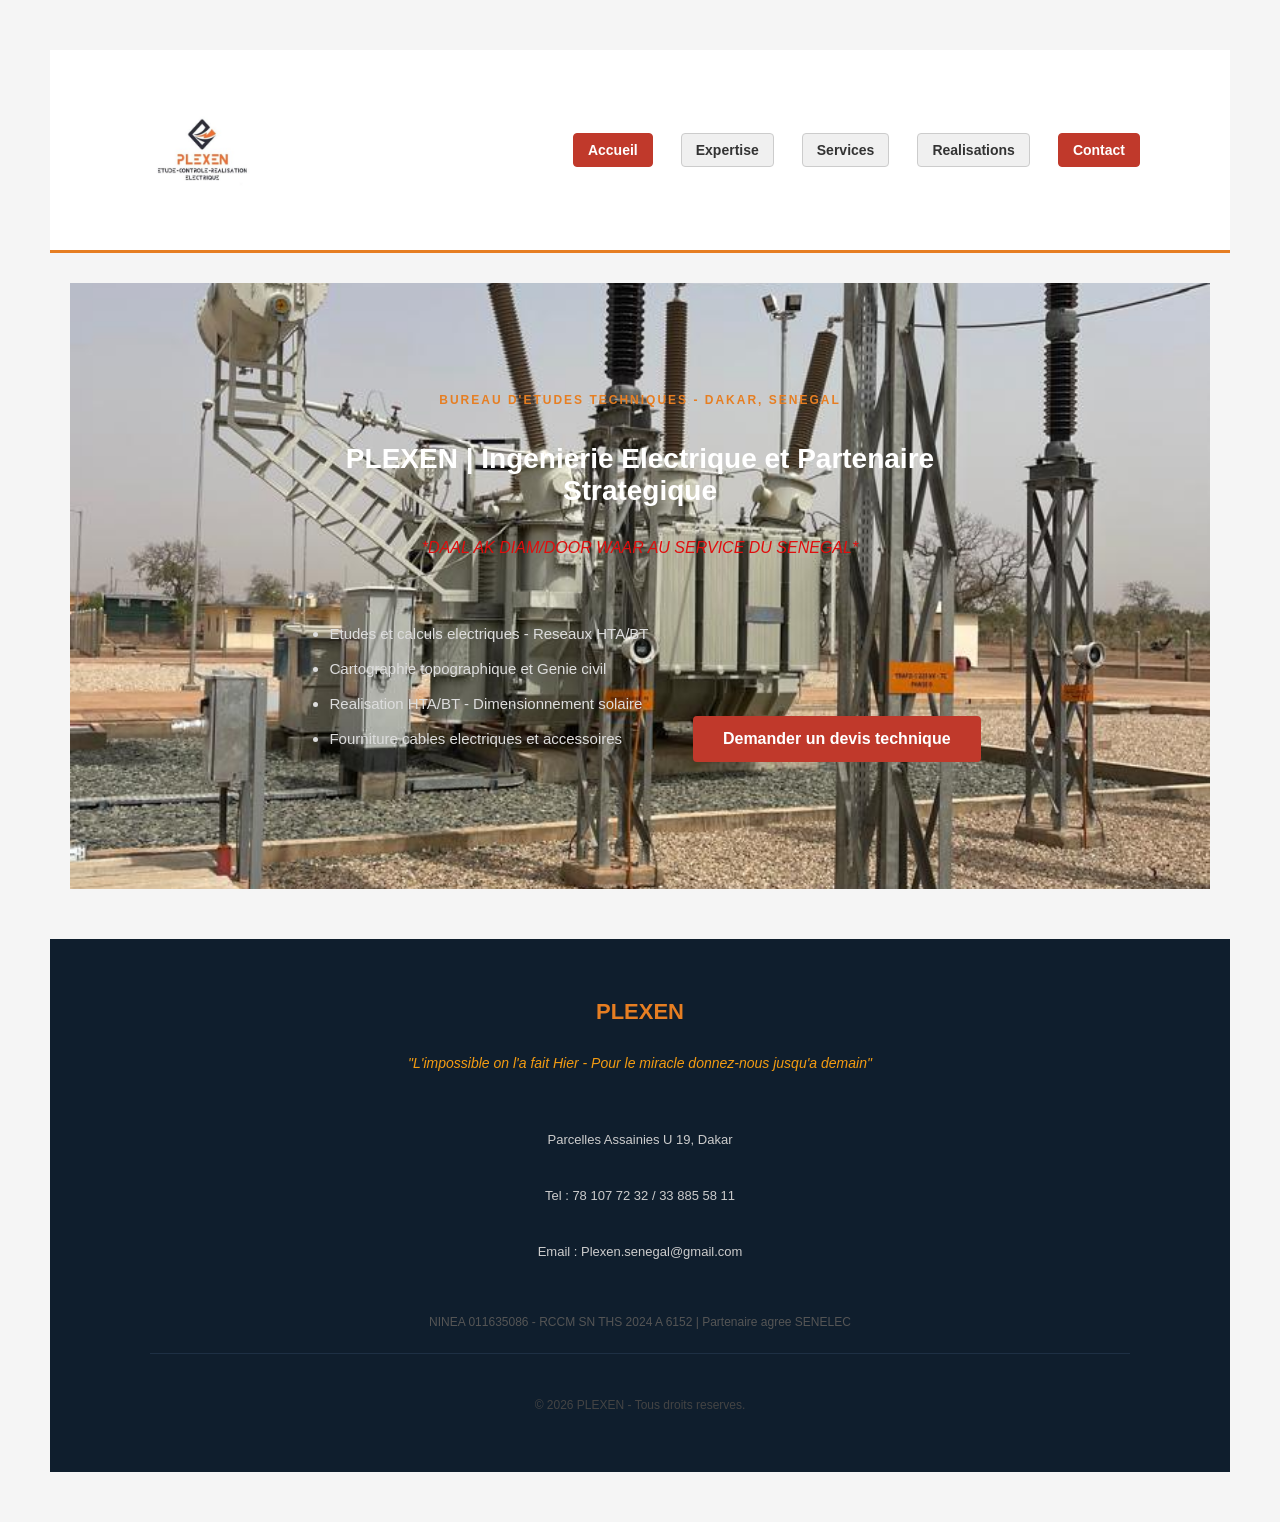
<file: index.html>
<!DOCTYPE html>
<html lang="fr">
<head>
    <meta charset="UTF-8">
    <meta name="viewport" content="width=device-width, initial-scale=1.0">
    <meta name="description" content="PLEXEN - Bureau d'etudes en genie electrique. Dakar, Senegal.">
    <title>PLEXEN - Accueil</title>
    <link rel="stylesheet" href="style.css">
</head>
<body>

<header class="entete">
    <div class="entete-interieur">
        <a href="index.html" class="logo">
            <img src="images/logo-plexen.png" alt="Logo PLEXEN">
        </a>
        <nav class="navigation">
            <a href="index.html" class="lien-nav actif">Accueil</a>
            <a href="expertise.html" class="lien-nav">Expertise</a>
            <a href="services.html" class="lien-nav">Services</a>
            <a href="realisations.html" class="lien-nav">Realisations</a>
            <a href="contact.html" class="lien-nav lien-contact">Contact</a>
        </nav>
    </div>
</header>

<main>
    <div class="section-accueil">
        <div class="accueil-interieur">

            <span class="accueil-label">Bureau d'etudes techniques - Dakar, Senegal</span>

            <h1 class="accueil-titre">PLEXEN | Ingenierie Electrique et Partenaire Strategique</h1>

            <p class="accueil-sous-titre">*DAAL AK DIAM/DOOR WAAR AU SERVICE DU SENEGAL*</p>

            <ul class="accueil-liste">
                <li>Etudes et calculs electriques - Reseaux HTA/BT</li>
                <li>Cartographie topographique et Genie civil</li>
                <li>Realisation HTA/BT - Dimensionnement solaire</li>
                <li>Fourniture cables electriques et accessoires</li>
            </ul>

            <a href="contact.html" class="bouton-principal">Demander un devis technique</a>

        </div>
    </div>
</main>

<footer class="pied-de-page">
    <div class="pied-interieur">
        <div class="pied-logo">PLEXEN</div>
        <p class="pied-slogan">"L'impossible on l'a fait Hier - Pour le miracle donnez-nous jusqu'a demain"</p>
        <div class="pied-infos">
            <div>Parcelles Assainies U 19, Dakar</div>
            <div>Tel : 78 107 72 32 / 33 885 58 11</div>
            <div>Email : Plexen.senegal@gmail.com</div>
        </div>
        <p class="pied-legal">NINEA 011635086 - RCCM SN THS 2024 A 6152 | Partenaire agree SENELEC</p>
        <hr class="pied-separateur">
        <p class="copyright">&copy; 2026 PLEXEN - Tous droits reserves.</p>
    </div>
</footer>

</body>
</html>
</file>
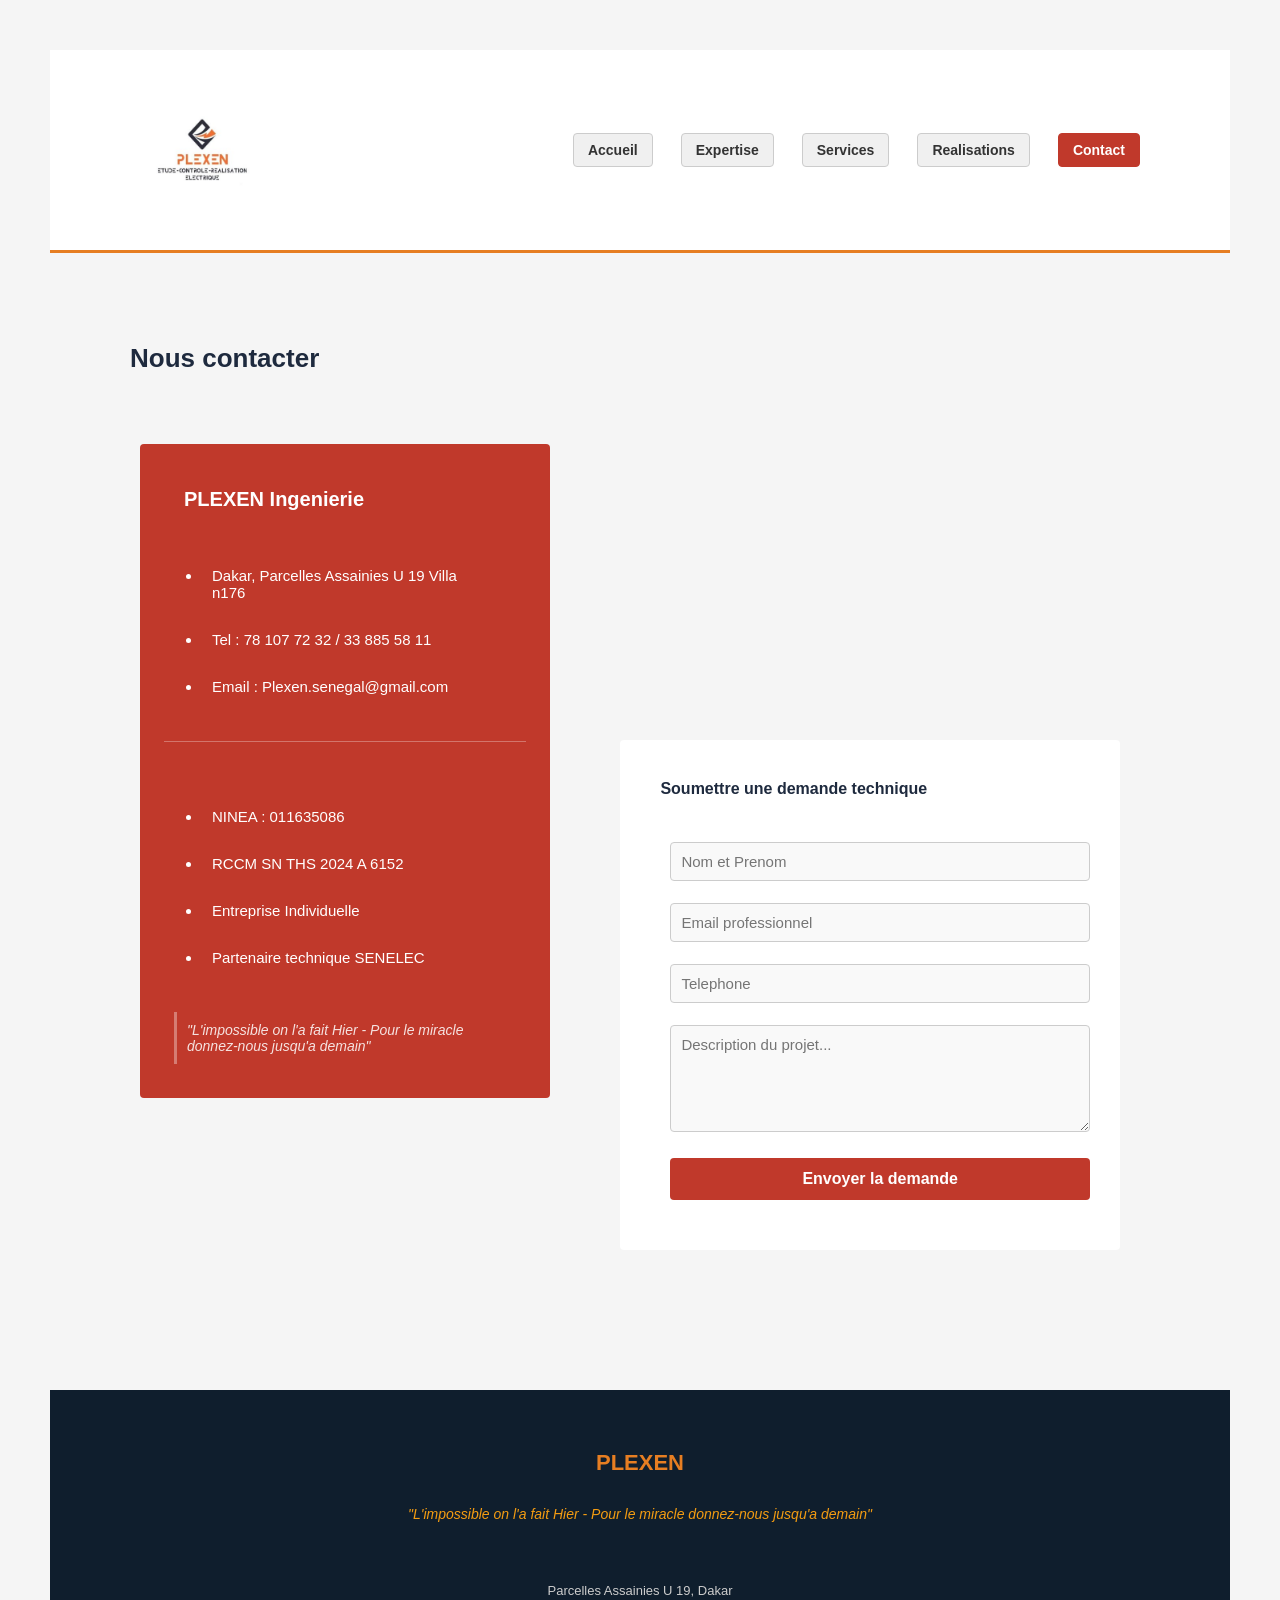
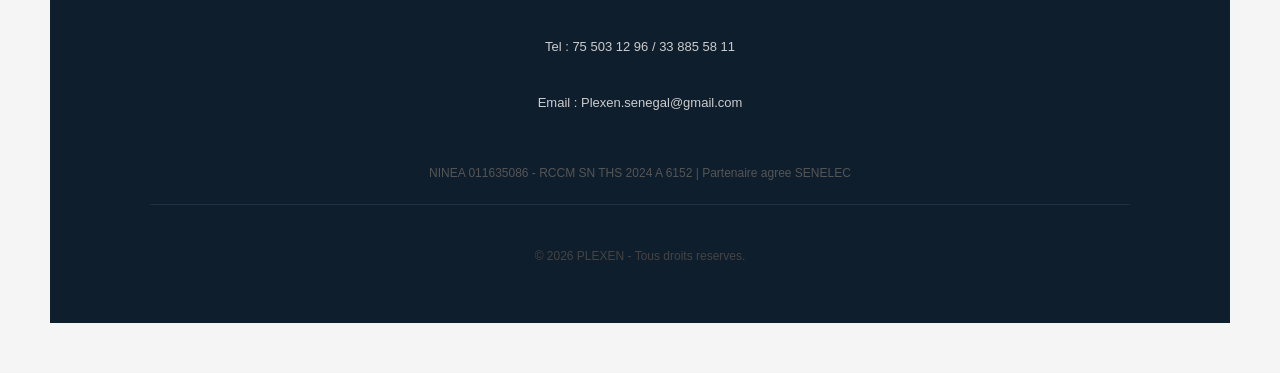
<file: contact.html>
<!DOCTYPE html>
<html lang="fr">
<head>
    <meta charset="UTF-8">
    <meta name="viewport" content="width=device-width, initial-scale=1.0">
    <meta name="description" content="PLEXEN - Bureau d'etudes en genie electrique. Dakar, Senegal.">
    <title>PLEXEN - Contact</title>
    <link rel="stylesheet" href="style.css">
</head>
<body>

<header class="entete">
    <div class="entete-interieur">
        <a href="index.html" class="logo">
            <img src="images/logo-plexen.png" alt="Logo PLEXEN">
        </a>
        <nav class="navigation">
            <a href="index.html" class="lien-nav">Accueil</a>
            <a href="expertise.html" class="lien-nav">Expertise</a>
            <a href="services.html" class="lien-nav">Services</a>
            <a href="realisations.html" class="lien-nav">Realisations</a>
            <a href="contact.html" class="lien-nav lien-contact actif">Contact</a>
        </nav>
    </div>
</header>

<main>
    <div class="contenu">

        <h2 class="titre-section">Nous contacter</h2>
        <div class="trait-titre"></div>

        <div class="grille-contact">

            <address style="font-style: normal;" class="boite-coordonnees">
                <h3>PLEXEN Ingenierie</h3>
                <ul>
                    <li>Dakar, Parcelles Assainies U 19 Villa n176</li>
                    <li>Tel : 78 107 72 32 / 33 885 58 11</li>
                    <li>Email : Plexen.senegal@gmail.com</li>
                </ul>
                <hr class="separateur">
                <ul>
                    <li>NINEA : 011635086</li>
                    <li>RCCM SN THS 2024 A 6152</li>
                    <li>Entreprise Individuelle</li>
                    <li>Partenaire technique SENELEC</li>
                </ul>
                <p class="slogan">
                    "L'impossible on l'a fait Hier - Pour le miracle donnez-nous jusqu'a demain"
                </p>
            </address>

            <div>
                <div class="boite-carte">
                    <iframe
                        src="https://www.google.com/maps/embed?pb=!1m18!1m12!1m3!1d3859.732550863116!2d-17.3730449!3d14.7042794!2m3!1f0!2f0!3f0!3m2!1i1024!2i768!4f13.1!3m3!1m2!1s0xec175f8b7b8b8b8b%3A0x8b8b8b8b8b8b8b8b!2sParcelles%20Assainies%2C%20Dakar!5e0!3m2!1sfr!2ssn!4v1700000000000!5m2!1sfr!2ssn"
                        width="100%"
                        height="220"
                        style="border: 0; display: block;"
                        allowfullscreen=""
                        loading="lazy"
                        title="Localisation PLEXEN - Dakar">
                    </iframe>
                </div>

                <div class="boite-formulaire">
                    <p>Soumettre une demande technique</p>
                    <form action="https://formsubmit.co/Plexen.senegal@gmail.com" method="POST">
                        <input type="text"  name="nom"       placeholder="Nom et Prenom"       required>
                        <input type="email" name="email"     placeholder="Email professionnel" required>
                        <input type="tel"   name="telephone" placeholder="Telephone">
                        <textarea name="message" rows="5" placeholder="Description du projet..."></textarea>
                        <input type="hidden" name="_subject" value="Nouvelle demande - PLEXEN">
                        <input type="hidden" name="_captcha" value="false">
                        <button type="submit" class="bouton-formulaire">Envoyer la demande</button>
                    </form>
                </div>
            </div>

        </div>
    </div>
</main>

<footer class="pied-de-page">
    <div class="pied-interieur">
        <div class="pied-logo">PLEXEN</div>
        <p class="pied-slogan">"L'impossible on l'a fait Hier - Pour le miracle donnez-nous jusqu'a demain"</p>
        <div class="pied-infos">
            <div>Parcelles Assainies U 19, Dakar</div>
            <div>Tel : 75 503 12 96 / 33 885 58 11</div>
            <div>Email : Plexen.senegal@gmail.com</div>
        </div>
        <p class="pied-legal">NINEA 011635086 - RCCM SN THS 2024 A 6152 | Partenaire agree SENELEC</p>
        <hr class="pied-separateur">
        <p class="copyright">&copy; 2026 PLEXEN - Tous droits reserves.</p>
    </div>
</footer>

</body>
</html>
</file>
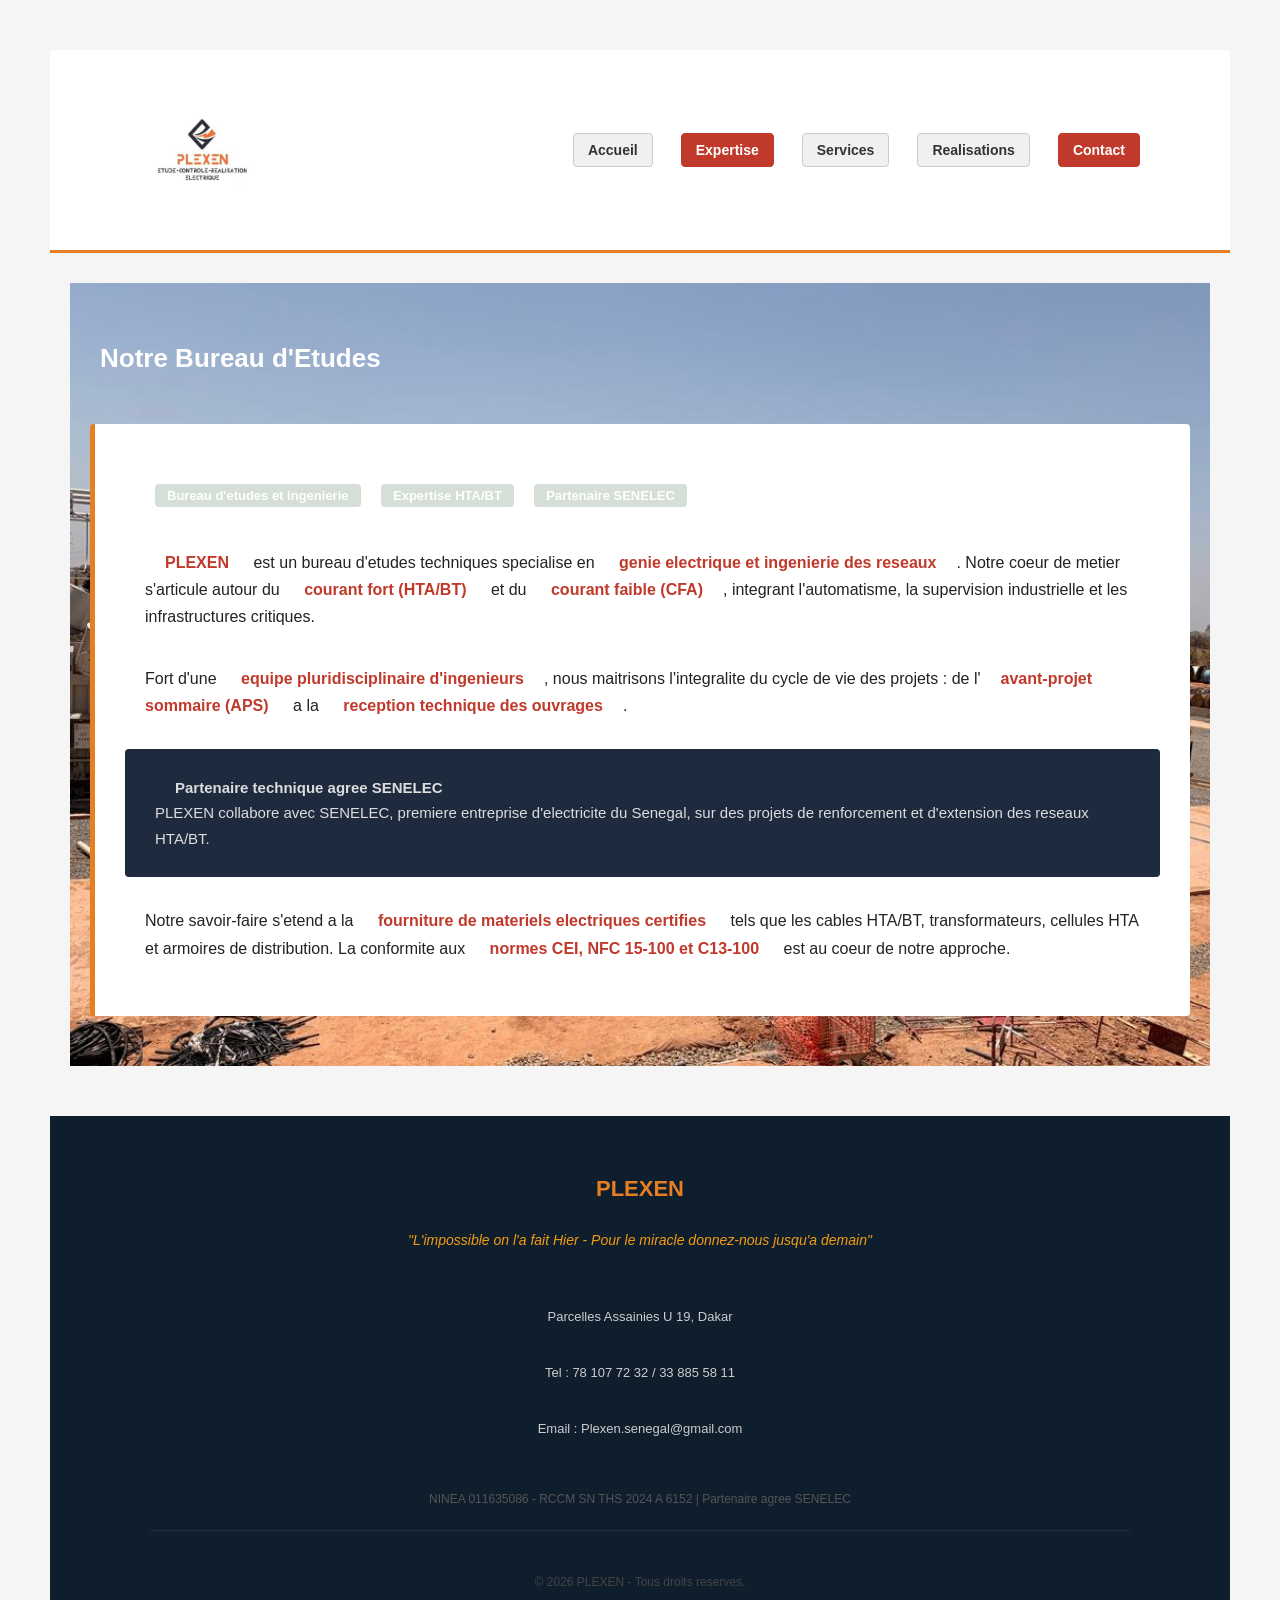
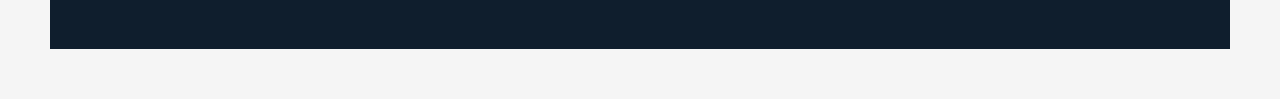
<file: expertise.html>
<!DOCTYPE html>
<html lang="fr">
<head>
    <meta charset="UTF-8">
    <meta name="viewport" content="width=device-width, initial-scale=1.0">
    <meta name="description" content="PLEXEN - Bureau d'etudes en genie electrique. Dakar, Senegal.">
    <title>PLEXEN - Expertise</title>
    <link rel="stylesheet" href="style.css">
</head>
<body>

<header class="entete">
    <div class="entete-interieur">
        <a href="index.html" class="logo">
            <img src="images/logo-plexen.png" alt="Logo PLEXEN">
        </a>
        <nav class="navigation">
            <a href="index.html" class="lien-nav">Accueil</a>
            <a href="expertise.html" class="lien-nav actif">Expertise</a>
            <a href="services.html" class="lien-nav">Services</a>
            <a href="realisations.html" class="lien-nav">Realisations</a>
            <a href="contact.html" class="lien-nav lien-contact">Contact</a>
        </nav>
    </div>
</header>

<main>
    <div class="fond-photo">

        <h2 class="titre-blanc">Notre Bureau d'Etudes</h2>
        <div class="trait-titre"></div>

        <div class="carte-presentation">

            <div class="boite-badges">
                <span class="badge">Bureau d'etudes et ingenierie</span>
                <span class="badge">Expertise HTA/BT</span>
                <span class="badge">Partenaire SENELEC</span>
            </div>
            <p>
                <strong class="texte-important">PLEXEN</strong> est un bureau d'etudes techniques specialise en
                <strong class="texte-important">genie electrique et ingenierie des reseaux</strong>.
                Notre coeur de metier s'articule autour du
                <strong class="texte-important">courant fort (HTA/BT)</strong> et du
                <strong class="texte-important">courant faible (CFA)</strong>,
                integrant l'automatisme, la supervision industrielle et les infrastructures critiques.
            </p>

            <p>
                Fort d'une <strong class="texte-important">equipe pluridisciplinaire d'ingenieurs</strong>,
                nous maitrisons l'integralite du cycle de vie des projets :
                de l'<strong class="texte-important">avant-projet sommaire (APS)</strong>
                a la <strong class="texte-important">reception technique des ouvrages</strong>.
            </p>

            <div class="boite-partenaire">
                <p>
                    <strong>Partenaire technique agree SENELEC</strong><br>
                    PLEXEN collabore avec SENELEC, premiere entreprise d'electricite du Senegal,
                    sur des projets de renforcement et d'extension des reseaux HTA/BT.
                </p>
            </div>

            <p>
                Notre savoir-faire s'etend a la
                <strong class="texte-important">fourniture de materiels electriques certifies</strong>
                tels que les cables HTA/BT, transformateurs, cellules HTA et armoires de distribution.
                La conformite aux <strong class="texte-important">normes CEI, NFC 15-100 et C13-100</strong>
                est au coeur de notre approche.
            </p>

        </div>
    </div>
</main>

<footer class="pied-de-page">
    <div class="pied-interieur">
        <div class="pied-logo">PLEXEN</div>
        <p class="pied-slogan">"L'impossible on l'a fait Hier - Pour le miracle donnez-nous jusqu'a demain"</p>
        <div class="pied-infos">
            <div>Parcelles Assainies U 19, Dakar</div>
            <div>Tel : 78 107 72 32 / 33 885 58 11</div>
            <div>Email : Plexen.senegal@gmail.com</div>
        </div>
        <p class="pied-legal">NINEA 011635086 - RCCM SN THS 2024 A 6152 | Partenaire agree SENELEC</p>
        <hr class="pied-separateur">
        <p class="copyright">&copy; 2026 PLEXEN - Tous droits reserves.</p>
    </div>
</footer>

</body>
</html>
</file>
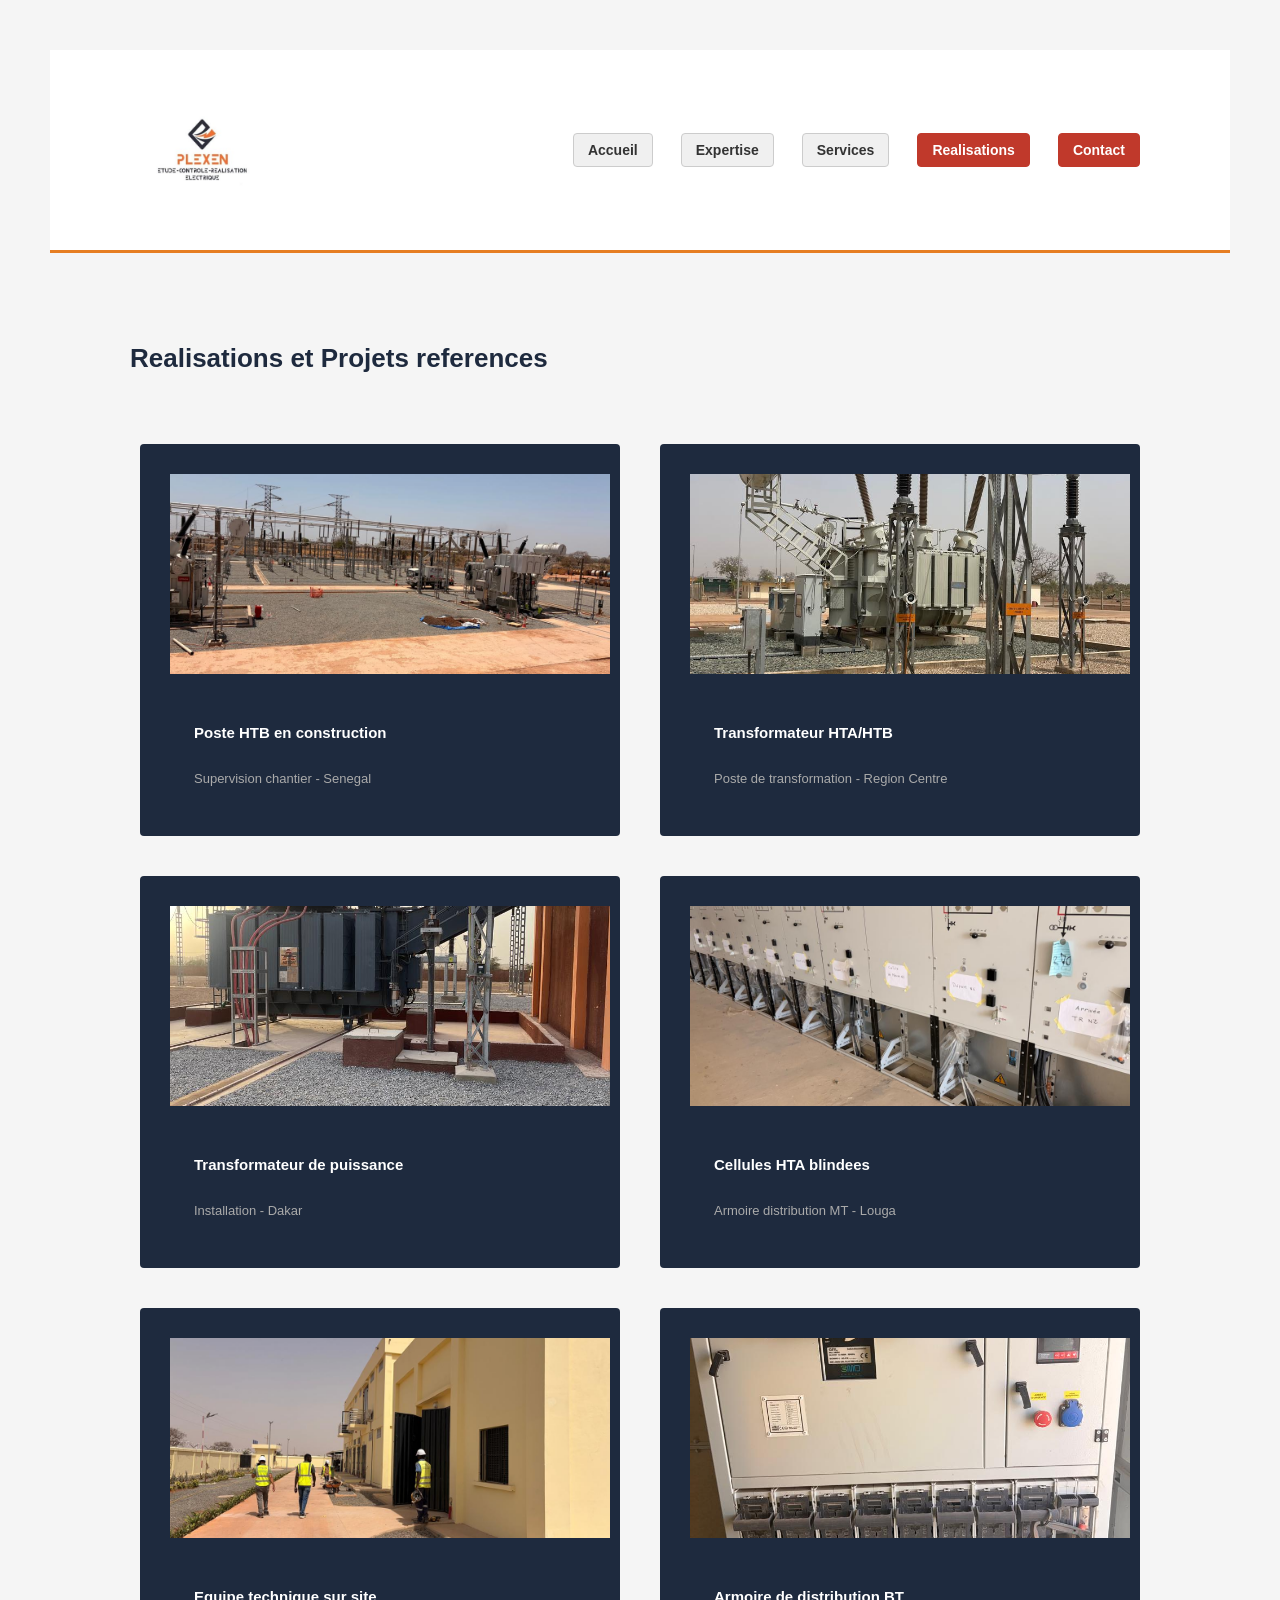
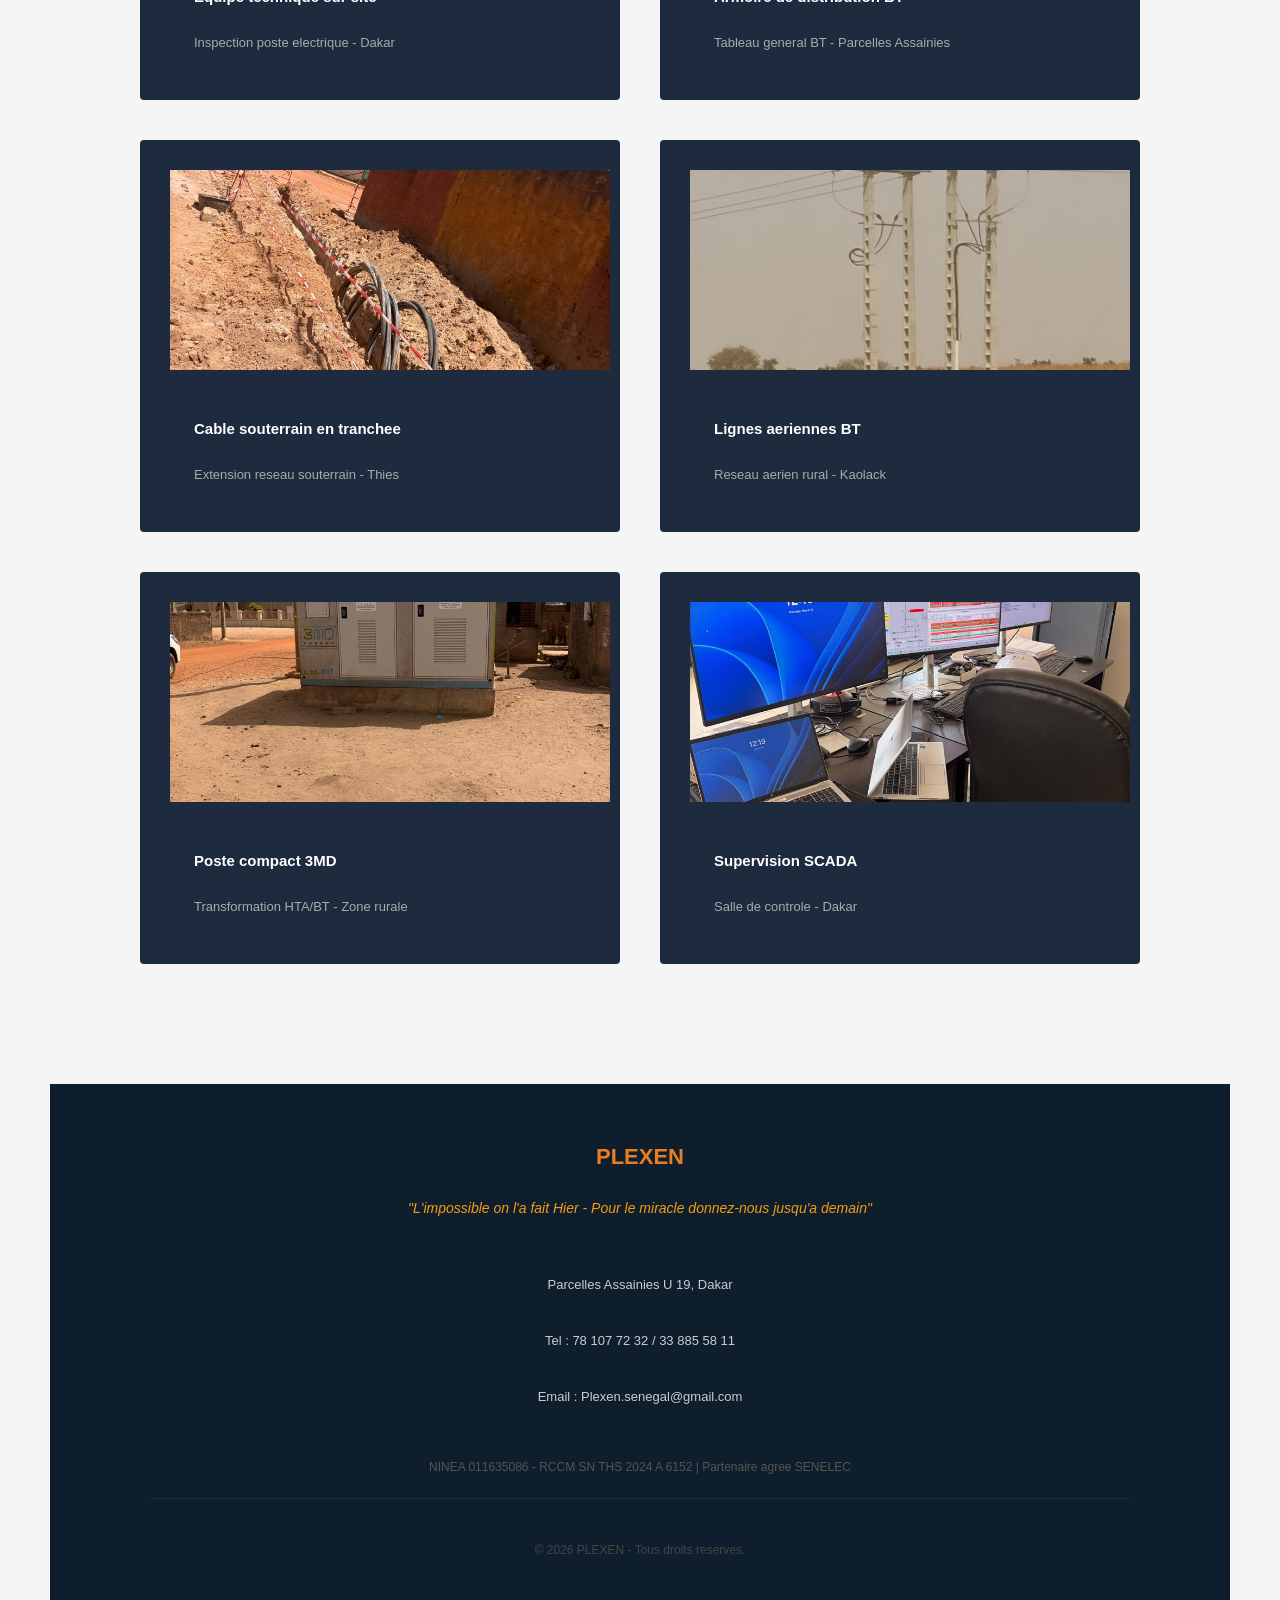
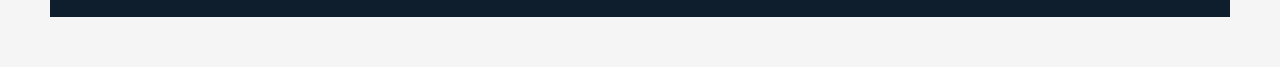
<file: realisations.html>
<!DOCTYPE html>
<html lang="fr">
<head>
    <meta charset="UTF-8">
    <meta name="viewport" content="width=device-width, initial-scale=1.0">
    <meta name="description" content="PLEXEN - Bureau d'etudes en genie electrique. Dakar, Senegal.">
    <title>PLEXEN - Realisations</title>
    <link rel="stylesheet" href="style.css">
</head>
<body>

<header class="entete">
    <div class="entete-interieur">
        <a href="index.html" class="logo">
            <img src="images/logo-plexen.png" alt="Logo PLEXEN">
        </a>
        <nav class="navigation">
            <a href="index.html" class="lien-nav">Accueil</a>
            <a href="expertise.html" class="lien-nav">Expertise</a>
            <a href="services.html" class="lien-nav">Services</a>
            <a href="realisations.html" class="lien-nav actif">Realisations</a>
            <a href="contact.html" class="lien-nav lien-contact">Contact</a>
        </nav>
    </div>
</header>

<main>
    <div class="contenu">

        <h2 class="titre-section">Realisations et Projets references</h2>
        <div class="trait-titre"></div>

        <div class="grille-photos">

            <div class="carte-photo">
                <img src="images/poste-htb-construction.jpg" alt="Poste HTB en construction">
                <div class="legende-photo">
                    <h3>Poste HTB en construction</h3>
                    <p>Supervision chantier - Senegal</p>
                </div>
            </div>
            <div class="carte-photo">
                <img src="images/transformateur-hta-htb.jpg" alt="Transformateur HTA/HTB">
                <div class="legende-photo">
                    <h3>Transformateur HTA/HTB</h3>
                    <p>Poste de transformation - Region Centre</p>
                </div>
            </div>
            <div class="carte-photo">
                <img src="images/poste-transformateur-coucher-soleil.jpg" alt="Transformateur de puissance">
                <div class="legende-photo">
                    <h3>Transformateur de puissance</h3>
                    <p>Installation - Dakar</p>
                </div>
            </div>
            <div class="carte-photo">
                <img src="images/cellules-hta-blindees.jpg" alt="Cellules HTA blindees">
                <div class="legende-photo">
                    <h3>Cellules HTA blindees</h3>
                    <p>Armoire distribution MT - Louga</p>
                </div>
            </div>
            <div class="carte-photo">
                <img src="images/equipe-chantier-poste-electrique.jpg" alt="Equipe technique sur site">
                <div class="legende-photo">
                    <h3>Equipe technique sur site</h3>
                    <p>Inspection poste electrique - Dakar</p>
                </div>
            </div>
            <div class="carte-photo">
                <img src="images/armoire-distribution-bt.jpg" alt="Armoire de distribution BT">
                <div class="legende-photo">
                    <h3>Armoire de distribution BT</h3>
                    <p>Tableau general BT - Parcelles Assainies</p>
                </div>
            </div>
            <div class="carte-photo">
                <img src="images/cable-souterrain-tranchee.jpg" alt="Cable souterrain en tranchee">
                <div class="legende-photo">
                    <h3>Cable souterrain en tranchee</h3>
                    <p>Extension reseau souterrain - Thies</p>
                </div>
            </div>
            <div class="carte-photo">
                <img src="images/lignes-aeriennes-bt.jpg" alt="Lignes aeriennes BT">
                <div class="legende-photo">
                    <h3>Lignes aeriennes BT</h3>
                    <p>Reseau aerien rural - Kaolack</p>
                </div>
            </div>
            <div class="carte-photo">
                <img src="images/poste-compact-3md.jpg" alt="Poste compact 3MD">
                <div class="legende-photo">
                    <h3>Poste compact 3MD</h3>
                    <p>Transformation HTA/BT - Zone rurale</p>
                </div>
            </div>
            <div class="carte-photo">
                <img src="images/supervision-scada.jpg" alt="Supervision SCADA">
                <div class="legende-photo">
                    <h3>Supervision SCADA</h3>
                    <p>Salle de controle - Dakar</p>
                </div>
            </div>
        </div>

    </div>
</main>

<footer class="pied-de-page">
    <div class="pied-interieur">
        <div class="pied-logo">PLEXEN</div>
        <p class="pied-slogan">"L'impossible on l'a fait Hier - Pour le miracle donnez-nous jusqu'a demain"</p>
        <div class="pied-infos">
            <div>Parcelles Assainies U 19, Dakar</div>
            <div>Tel : 78 107 72 32 / 33 885 58 11</div>
            <div>Email : Plexen.senegal@gmail.com</div>
        </div>
        <p class="pied-legal">NINEA 011635086 - RCCM SN THS 2024 A 6152 | Partenaire agree SENELEC</p>
        <hr class="pied-separateur">
        <p class="copyright">&copy; 2026 PLEXEN - Tous droits reserves.</p>
    </div>
</footer>

</body>
</html>
</file>
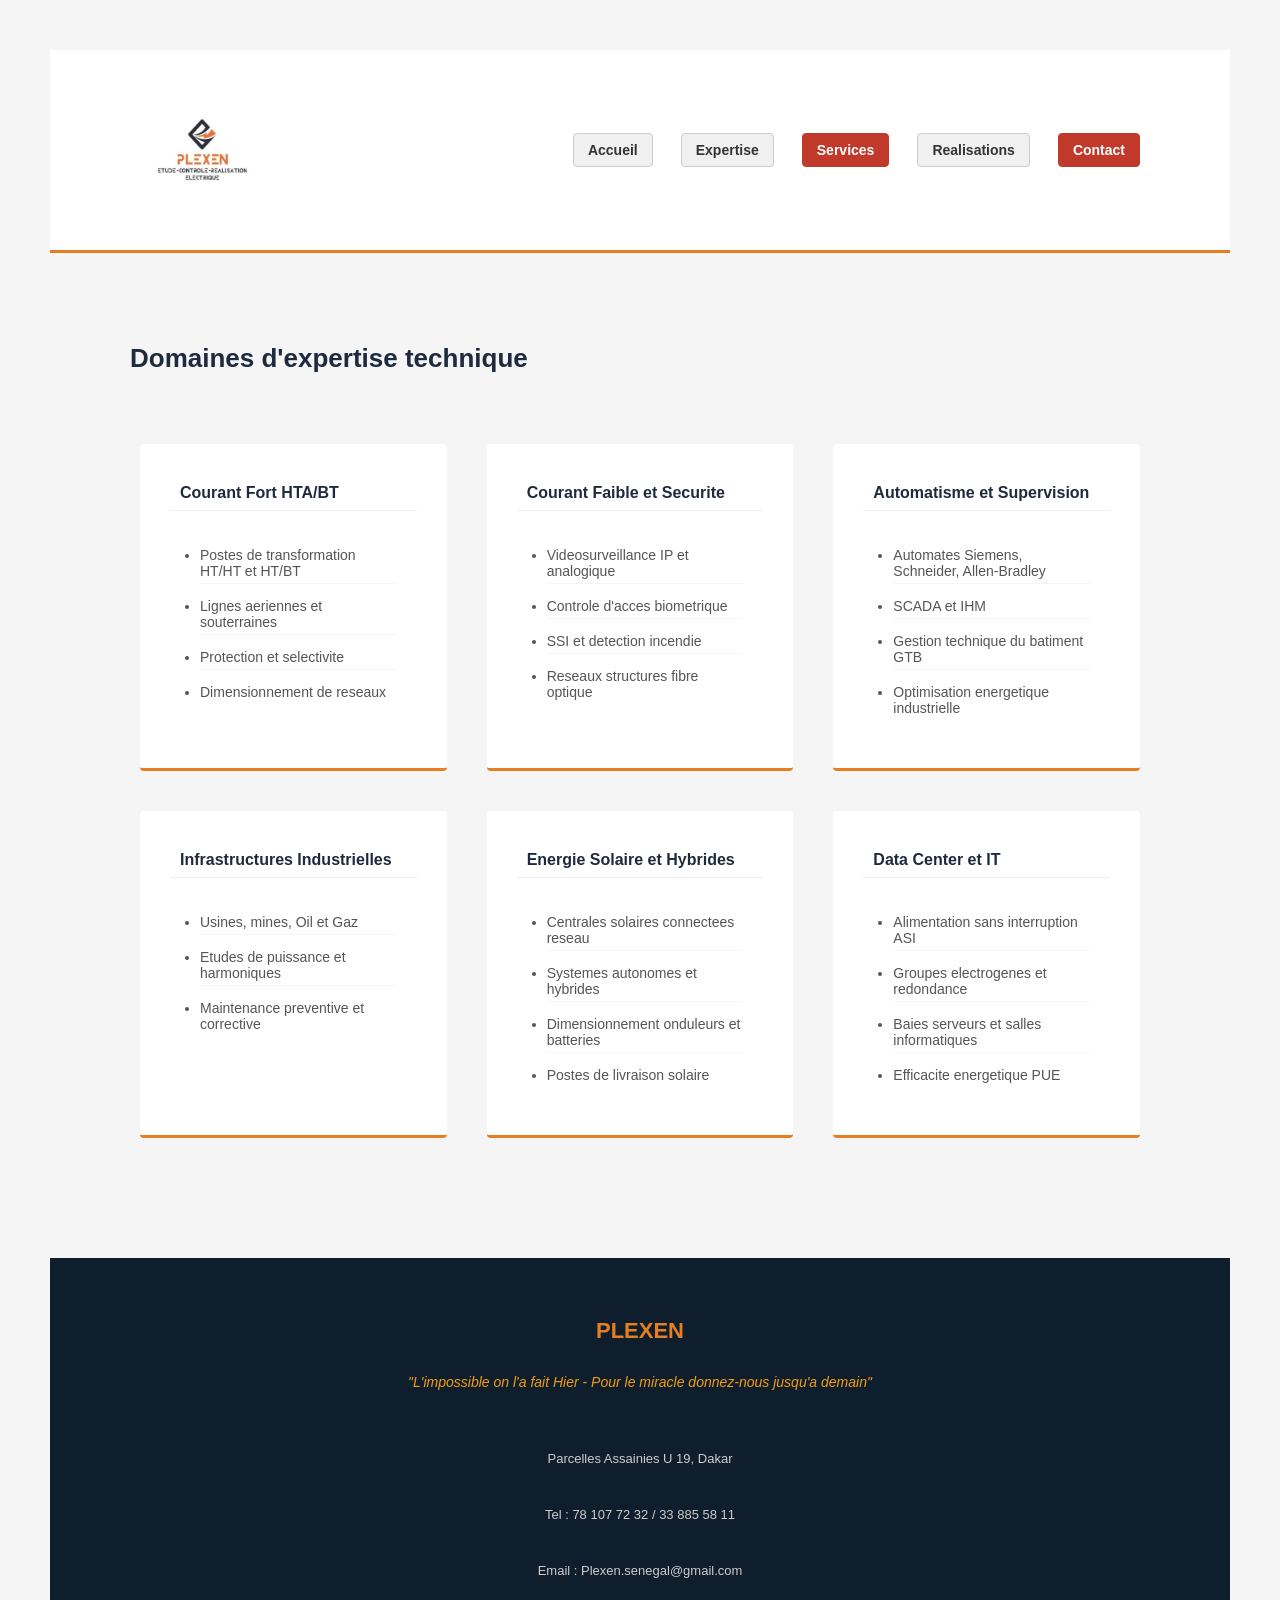
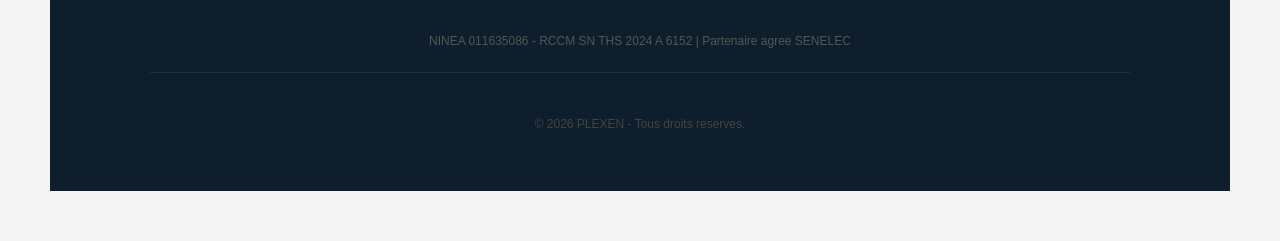
<file: services.html>
<!DOCTYPE html>
<html lang="fr">
<head>
    <meta charset="UTF-8">
    <meta name="viewport" content="width=device-width, initial-scale=1.0">
    <meta name="description" content="PLEXEN - Bureau d'etudes en genie electrique. Dakar, Senegal.">
    <title>PLEXEN - Services</title>
    <link rel="stylesheet" href="style.css">
</head>
<body>

<header class="entete">
    <div class="entete-interieur">
        <a href="index.html" class="logo">
            <img src="images/logo-plexen.png" alt="Logo PLEXEN">
        </a>
        <nav class="navigation">
            <a href="index.html" class="lien-nav">Accueil</a>
            <a href="expertise.html" class="lien-nav">Expertise</a>
            <a href="services.html" class="lien-nav actif">Services</a>
            <a href="realisations.html" class="lien-nav">Realisations</a>
            <a href="contact.html" class="lien-nav lien-contact">Contact</a>
        </nav>
    </div>
</header>

<main>
    <div class="contenu">

        <h2 class="titre-section">Domaines d'expertise technique</h2>
        <div class="trait-titre"></div>

        <div class="grille-services">

            <div class="carte-service">
                <h3>Courant Fort HTA/BT</h3>
                <ul>
                    <li>Postes de transformation HT/HT et HT/BT</li>
                    <li>Lignes aeriennes et souterraines</li>
                    <li>Protection et selectivite</li>
                    <li>Dimensionnement de reseaux</li>
                </ul>
            </div>

            <div class="carte-service">
                <h3>Courant Faible et Securite</h3>
                <ul>
                    <li>Videosurveillance IP et analogique</li>
                    <li>Controle d'acces biometrique</li>
                    <li>SSI et detection incendie</li>
                    <li>Reseaux structures fibre optique</li>
                </ul>
            </div>

            <div class="carte-service">
                <h3>Automatisme et Supervision</h3>
                <ul>
                    <li>Automates Siemens, Schneider, Allen-Bradley</li>
                    <li>SCADA et IHM</li>
                    <li>Gestion technique du batiment GTB</li>
                    <li>Optimisation energetique industrielle</li>
                </ul>
            </div>

            <div class="carte-service">
                <h3>Infrastructures Industrielles</h3>
                <ul>
                    <li>Usines, mines, Oil et Gaz</li>
                    <li>Etudes de puissance et harmoniques</li>
                    <li>Maintenance preventive et corrective</li>
                </ul>
            </div>

            <div class="carte-service">
                <h3>Energie Solaire et Hybrides</h3>
                <ul>
                    <li>Centrales solaires connectees reseau</li>
                    <li>Systemes autonomes et hybrides</li>
                    <li>Dimensionnement onduleurs et batteries</li>
                    <li>Postes de livraison solaire</li>
                </ul>
            </div>

            <div class="carte-service">
                <h3>Data Center et IT</h3>
                <ul>
                    <li>Alimentation sans interruption ASI</li>
                    <li>Groupes electrogenes et redondance</li>
                    <li>Baies serveurs et salles informatiques</li>
                    <li>Efficacite energetique PUE</li>
                </ul>
            </div>

        </div>
    </div>
</main>

<footer class="pied-de-page">
    <div class="pied-interieur">
        <div class="pied-logo">PLEXEN</div>
        <p class="pied-slogan">"L'impossible on l'a fait Hier - Pour le miracle donnez-nous jusqu'a demain"</p>
        <div class="pied-infos">
            <div>Parcelles Assainies U 19, Dakar</div>
            <div>Tel : 78 107 72 32 / 33 885 58 11</div>
            <div>Email : Plexen.senegal@gmail.com</div>
        </div>
        <p class="pied-legal">NINEA 011635086 - RCCM SN THS 2024 A 6152 | Partenaire agree SENELEC</p>
        <hr class="pied-separateur">
        <p class="copyright">&copy; 2026 PLEXEN - Tous droits reserves.</p>
    </div>
</footer>

</body>
</html>
</file>
<file: style.css>
* {
    margin: 10px;
    padding: 10px;
    box-sizing: border-box;
}

body {
    font-family: Arial, sans-serif;
    font-size: 16px;
    color: #222222;
    background-color: #f5f5f5;
}

a {
    text-decoration: none;
    color: #222222;
}

img {
    display: block;
    max-width: 100%;
}

ul {
    padding-left: 20px;
}

li {
    margin-bottom: 8px;
}


/*en-TETE*/
.entete {
    background-color: #ffffff;
    border-bottom: 3px solid #e67e22;
    position: sticky;
    top: 0;
    z-index: 10;
}

.entete-interieur {
    max-width: 1100px;
    margin: 0 auto;
    padding: 10px 20px;
    display: flex;
    align-items: center;
    justify-content: space-between;
}

.logo img {
    height: 100px;
}


/* Navigation */
.navigation {
    display: flex;
    gap: 8px;
    flex-wrap: wrap;
}

.lien-nav {
    padding: 8px 14px;
    background-color: #f0f0f0;
    border: 1px solid #cccccc;
    border-radius: 4px;
    font-weight: bold;
    font-size: 14px;
    color: #333333;
}

.lien-nav:hover {
    background-color: #e67e22;
    color: #ffffff;
}

.lien-nav.actif {
    background-color: #c0392b;
    color: #ffffff;
    border-color: #c0392b;
}

.lien-contact {
    background-color: #c0392b;
    color: #ffffff;
    border-color: #c0392b;
}

.lien-contact:hover {
    background-color: #a93226;
}


/* La Partie accueil  */
.section-accueil {
    background-color: #1e2a3e;
    background-image: url('images/transformateur-hta-htb.jpg');
    background-size: cover;
    background-position: center;
    padding: 80px 20px;
    text-align: center;
    color: #ffffff;
}

.accueil-interieur {
    max-width: 800px;
    margin: 0 auto;
}

.accueil-label {
    display: block;
    font-size: 12px;
    font-weight: bold;
    letter-spacing: 2px;
    text-transform: uppercase;
    color: #e67e22;
    margin-bottom: 16px;
}

.accueil-titre {
    font-size: 28px;
    color: #ffffff;
    margin-bottom: 12px;
}

.accueil-sous-titre {
    font-size: 16px;
    color: #e00d0d;
    font-style: italic;
    margin-bottom: 24px;
}

.accueil-liste {
    text-align: left;
    display: inline-block;
    margin-bottom: 30px;
    color: #dddddd;
}

.accueil-liste li {
    font-size: 15px;
    padding: 4px 0;
}

.bouton-principal {
    display: inline-block;
    background-color: #c0392b;
    color: #ffffff;
    padding: 14px 30px;
    border-radius: 4px;
    font-weight: bold;
    font-size: 16px;
}

.bouton-principal:hover {
    background-color: #a93226;
    color: #ffffff;
}


/*tous ce qui est contenu  */
.contenu {
    max-width: 1100px;
    margin: 0 auto;
    padding: 50px 20px;
}

.titre-section {
    font-size: 26px;
    font-weight: bold;
    color: #1e2a3e;
    margin-bottom: 8px;
}

/*Page expertise */
.fond-photo {
    background-color: #1e2a3e;
    background-image: url('images/poste-htb-construction.jpg');
    background-size: cover;
    background-position: center;
    padding: 50px 20px;
}

.titre-blanc {
    font-size: 26px;
    font-weight: bold;
    color: #ffffff;
    max-width: 1100px;
    margin: 0 auto 8px auto;
}

.carte-presentation {
    background-color: #ffffff;
    border-left: 5px solid #e67e22;
    border-radius: 4px;
    padding: 30px;
    max-width: 1100px;
    margin: 0 auto;
}

.carte-presentation p {
    margin-bottom: 14px;
    line-height: 1.7;
}

.texte-important {
    color: #c0392b;
    font-weight: bold;
}

.boite-badges {
    margin-bottom: 16px;
}

.badge {
    display: inline-block;
    background-color: #d5ded7;
    color: #ffffff;
    padding: 4px 12px;
    border-radius: 4px;
    font-size: 13px;
    font-weight: bold;
    margin-right: 6px;
    margin-bottom: 6px;
}

.boite-partenaire {
    background-color: #1e2a3e;
    color: #ffffff;
    border-radius: 4px;
    padding: 16px 20px;
    margin: 20px 0;
}

.boite-partenaire p {
    color: #dddddd;
    font-size: 15px;
    margin: 0;
}


/* La Page Service */
.grille-services {
    display: grid;
    grid-template-columns: repeat(3, 1fr);
    gap: 20px;
}

.carte-service {
    background-color: #ffffff;
    border-radius: 4px;
    padding: 20px;
    border-bottom: 3px solid #e67e22;
}

.carte-service h3 {
    font-size: 16px;
    color: #1e2a3e;
    margin-bottom: 12px;
    padding-bottom: 8px;
    border-bottom: 1px solid #eeeeee;
}

.carte-service li {
    font-size: 14px;
    color: #555555;
    padding: 4px 0;
    border-bottom: 1px solid #f5f5f5;
}

.carte-service li:last-child {
    border-bottom: none;
}


/* La page  realisation */
.grille-photos {
    display: grid;
    grid-template-columns: repeat(2, 1fr);
    gap: 20px;
}

.carte-photo {
    background-color: #1e2a3e;
    border-radius: 4px;
    overflow: hidden;
}

.carte-photo img {
    width: 100%;
    height: 220px;
    object-fit: cover;
}

.legende-photo {
    padding: 10px 14px;
    color: #ffffff;
}

.legende-photo h3 {
    font-size: 15px;
    margin-bottom: 4px;
}

.legende-photo p {
    font-size: 13px;
    color: #aaaaaa;
}


/* la page  CONTACT */
.grille-contact {
    display: grid;
    grid-template-columns: 1fr 1.3fr;
    gap: 30px;
    align-items: start;
}

.boite-coordonnees {
    background-color: #c0392b;
    color: #ffffff;
    border-radius: 4px;
    padding: 24px;
}

.boite-coordonnees h3 {
    font-size: 20px;
    margin-bottom: 16px;
}

.boite-coordonnees ul {
    padding-left: 18px;
}

.boite-coordonnees li {
    font-size: 15px;
    margin-bottom: 10px;
}

.separateur {
    border: none;
    border-top: 1px solid rgba(255, 255, 255, 0.3);
    margin: 16px 0;
}

.slogan {
    margin-top: 16px;
    font-style: italic;
    font-size: 14px;
    opacity: 0.85;
    border-left: 3px solid rgba(255, 255, 255, 0.4);
    padding-left: 10px;
}

.boite-carte {
    border-radius: 4px;
    overflow: hidden;
    margin-bottom: 16px;
}

.boite-formulaire {
    background-color: #ffffff;
    border-radius: 4px;
    padding: 20px;
}

.boite-formulaire p {
    font-weight: bold;
    color: #1e2a3e;
    margin-bottom: 14px;
    font-size: 16px;
}

.boite-formulaire input,
.boite-formulaire textarea {
    width: 100%;
    padding: 10px;
    margin-bottom: 12px;
    border: 1px solid #cccccc;
    border-radius: 4px;
    font-family: Arial, sans-serif;
    font-size: 15px;
    background-color: #f9f9f9;
}

.boite-formulaire input:focus,
.boite-formulaire textarea:focus {
    border-color: #e67e22;
    outline: none;
    background-color: #ffffff;
}

.boite-formulaire textarea {
    resize: vertical;
}

.bouton-formulaire {
    width: 100%;
    background-color: #c0392b;
    color: #ffffff;
    border: none;
    padding: 12px;
    border-radius: 4px;
    font-size: 16px;
    font-weight: bold;
    cursor: pointer;
}



/* le pied de Page */
.pied-de-page {
    background-color: #0f1e2d;
    color: #cccccc;
    text-align: center;
    padding: 30px 20px;
    margin-top: 30px;
}

.pied-interieur {
    max-width: 1000px;
    margin: 0 auto;
}

.pied-logo {
    font-size: 22px;
    font-weight: bold;
    color: #e67e22;
    margin-bottom: 6px;
}

.pied-slogan {
    font-style: italic;
    color: #f39c12;
    margin-bottom: 16px;
    font-size: 14px;
}

.pied-infos {
    font-size: 13px;
    margin-bottom: 10px;
    line-height: 2;
}

.pied-legal {
    font-size: 12px;
    color: #555555;
}

.pied-separateur {
    border: none;
    border-top: 1px solid #1e3044;
    margin: 14px 0;
}

.copyright {
    font-size: 12px;
    color: #444444;
}
</file>
